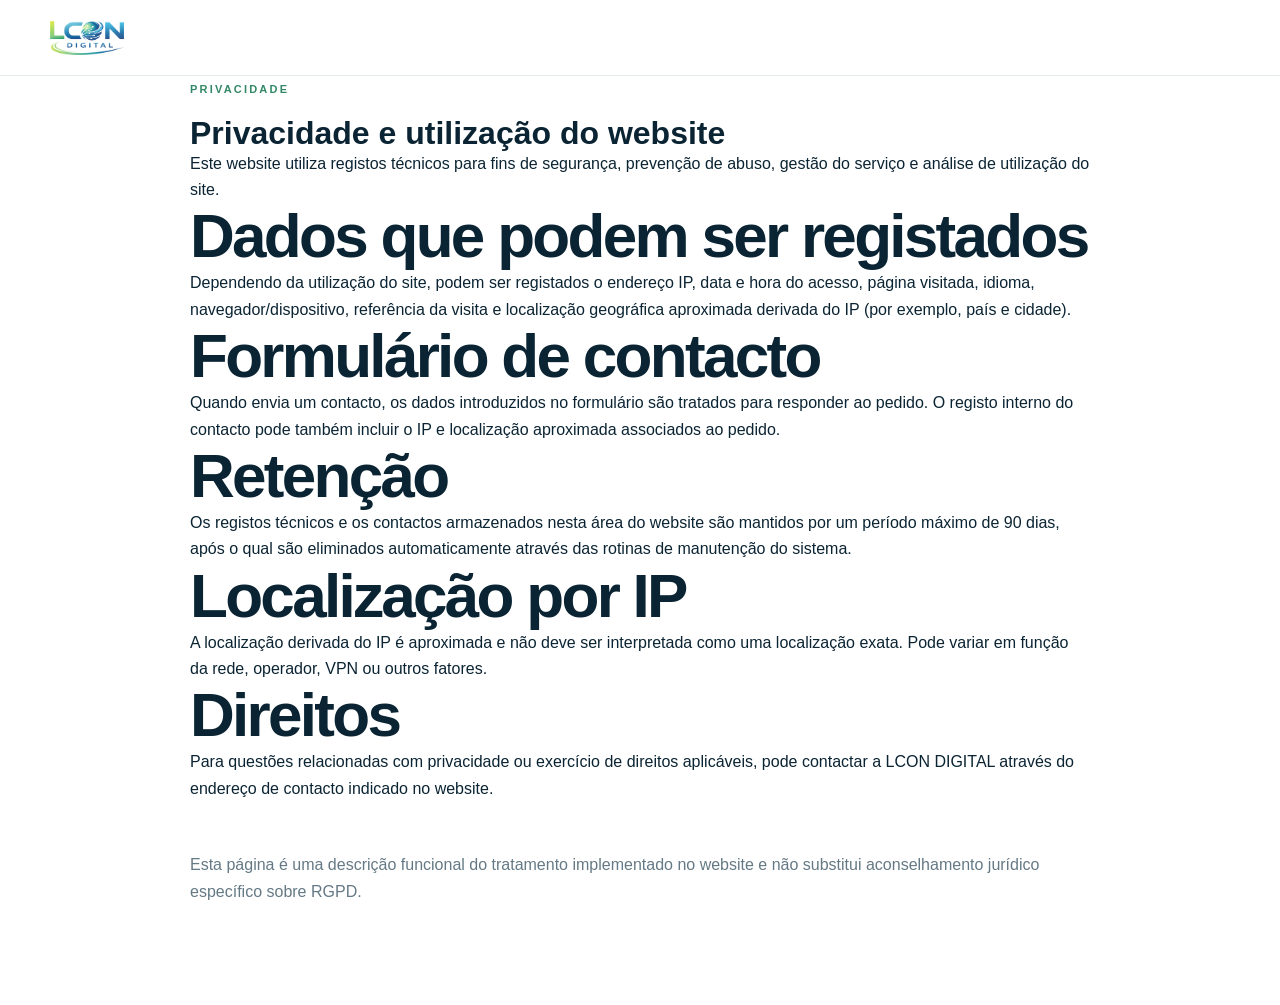
<file: privacy.html>
<!doctype html>
<html lang="pt-PT">
<head>
<meta charset="utf-8"><meta name="viewport" content="width=device-width,initial-scale=1">
<title>Privacidade | LCON DIGITAL</title>
<meta name="description" content="Informação de privacidade e utilização de dados no website da LCON DIGITAL.">
<link rel="icon" href="/favicon.ico" sizes="any">
<link rel="icon" type="image/png" sizes="32x32" href="/assets/favicon-32x32.png">
<link rel="stylesheet" href="/assets/styles.css">
</head>
<body>
<header><div class="wrap nav"><a class="brand" href="/"><img src="/assets/logo.png" alt="LCON DIGITAL" class="brand-logo"></a><a class="btn secondary" href="/">Voltar ao site</a></div></header>
<main class="wrap" style="padding-top:80px;padding-bottom:100px;max-width:900px">
<div class="eyebrow">Privacidade</div>
<h1>Privacidade e utilização do website</h1>
<p>Este website utiliza registos técnicos para fins de segurança, prevenção de abuso, gestão do serviço e análise de utilização do site.</p>
<h2>Dados que podem ser registados</h2>
<p>Dependendo da utilização do site, podem ser registados o endereço IP, data e hora do acesso, página visitada, idioma, navegador/dispositivo, referência da visita e localização geográfica aproximada derivada do IP (por exemplo, país e cidade).</p>
<h2>Formulário de contacto</h2>
<p>Quando envia um contacto, os dados introduzidos no formulário são tratados para responder ao pedido. O registo interno do contacto pode também incluir o IP e localização aproximada associados ao pedido.</p>
<h2>Retenção</h2>
<p>Os registos técnicos e os contactos armazenados nesta área do website são mantidos por um período máximo de 90 dias, após o qual são eliminados automaticamente através das rotinas de manutenção do sistema.</p>
<h2>Localização por IP</h2>
<p>A localização derivada do IP é aproximada e não deve ser interpretada como uma localização exata. Pode variar em função da rede, operador, VPN ou outros fatores.</p>
<h2>Direitos</h2>
<p>Para questões relacionadas com privacidade ou exercício de direitos aplicáveis, pode contactar a LCON DIGITAL através do endereço de contacto indicado no website.</p>
<p style="margin-top:50px;color:#647985">Esta página é uma descrição funcional do tratamento implementado no website e não substitui aconselhamento jurídico específico sobre RGPD.</p>
</main>
</body></html>
</file>
<file: assets/styles.css>
:root{--ink:#0b2433;--ink2:#163b4d;--green:#48a57b;--green2:#328866;--paper:#fff;--soft:#f4f7f7;--line:#dfe7e9;--muted:#667780;--max:1180px;--radius:18px}
*{box-sizing:border-box;margin:0;padding:0}html{scroll-behavior:smooth}body{font-family:Inter,-apple-system,BlinkMacSystemFont,"Segoe UI",Roboto,Arial,sans-serif;color:var(--ink);background:var(--paper);line-height:1.65}a{text-decoration:none;color:inherit}.wrap{width:min(calc(100% - 44px),var(--max));margin:auto}section{padding:115px 0}.eyebrow{font-size:11px;font-weight:850;letter-spacing:2.2px;text-transform:uppercase;color:var(--green2);margin-bottom:18px}h1,h2,h3{line-height:1.08}h2{font-size:clamp(38px,5vw,62px);letter-spacing:-2.7px}.lead{max-width:720px;margin-top:23px;color:var(--muted);font-size:18px}
header{position:fixed;z-index:100;top:0;left:0;right:0;height:76px;background:rgba(255,255,255,.92);backdrop-filter:blur(16px);border-bottom:1px solid rgba(223,231,233,.8)}.nav{height:100%;display:flex;align-items:center;justify-content:space-between}.brand{display:flex;align-items:center}.brand-logo{height:34px;width:auto;display:block}.links{display:flex;gap:27px;align-items:center;font-size:13px;font-weight:700;color:#465b65}.links a:hover{color:var(--green2)}.navbutton{padding:10px 17px;border-radius:9px;background:var(--ink);color:#fff!important}.toggle{display:none;border:0;background:none;font-size:26px;color:var(--ink);cursor:pointer}
.hero{min-height:100vh;display:flex;align-items:center;padding-top:120px;position:relative;overflow:hidden;background:linear-gradient(135deg,var(--ink),var(--ink2));color:#fff}.hero:before{content:"";position:absolute;width:680px;height:680px;border:1px solid rgba(72,165,123,.22);border-radius:50%;right:-340px;top:80px}.hero:after{content:"";position:absolute;width:390px;height:390px;border:1px solid rgba(120,190,255,.16);border-radius:50%;right:-80px;bottom:-240px}.hero-inner{position:relative;z-index:1;max-width:1050px}.hero h1{font-size:clamp(54px,8.5vw,104px);letter-spacing:-6px;max-width:1000px;color:#fff}.hero h1 span{color:var(--green)}.hero-sub{max-width:700px;color:#b2c2c9;font-size:20px;margin-top:30px}.founder{font-size:14px;color:#9fb1ba;margin-top:25px}.founder strong{color:#fff}.actions{display:flex;gap:12px;flex-wrap:wrap;margin-top:32px}.btn{min-height:48px;padding:0 21px;border-radius:9px;display:inline-flex;align-items:center;justify-content:center;font-size:13px;font-weight:800;transition:.2s}.primary{background:var(--green);color:#0b2433;box-shadow:0 12px 28px rgba(72,165,123,.28)}.primary:hover{transform:translateY(-2px)}.secondary{border:1px solid rgba(255,255,255,.28);background:rgba(255,255,255,.04);color:#fff}.secondary:hover{background:rgba(255,255,255,.1)}
.strip{border-top:1px solid var(--line);border-bottom:1px solid var(--line);padding:25px 0}.strip-inner{display:flex;justify-content:space-between;gap:30px;flex-wrap:wrap}.strip-item{font-size:11px;font-weight:800;letter-spacing:1.3px;text-transform:uppercase;color:#72828a}
.about{background:var(--soft)}.about-grid{display:grid;grid-template-columns:1.15fr .85fr;gap:100px;align-items:center}.about p{font-size:17px;color:var(--muted);margin-top:20px}.statement{font-size:clamp(25px,3.1vw,36px);line-height:1.28;font-weight:700;border-left:3px solid var(--green);padding-left:30px}
.service-head{display:flex;justify-content:space-between;align-items:end;gap:40px}.service-head .lead{margin-bottom:4px}.services{display:grid;grid-template-columns:repeat(2,1fr);gap:18px;margin-top:62px}.service{border:1px solid var(--line);border-radius:var(--radius);padding:34px;min-height:245px;position:relative;overflow:hidden;transition:.25s}.service:after{content:"";position:absolute;width:100px;height:100px;border-radius:50%;background:rgba(72,165,123,.07);right:-45px;bottom:-45px}.service:hover{transform:translateY(-5px);box-shadow:0 20px 55px rgba(11,36,51,.08);border-color:rgba(72,165,123,.45)}.num{font-size:11px;font-weight:900;color:var(--green2);letter-spacing:1.4px;margin-bottom:42px}.service h3{font-size:25px;margin-bottom:12px}.service p{font-size:15px;color:var(--muted);max-width:470px}
.cert-grid{display:grid;grid-template-columns:repeat(2,1fr);gap:18px;margin-top:60px}.cert-card{border:1px solid var(--line);border-radius:var(--radius);padding:34px;transition:.25s}.cert-card:hover{transform:translateY(-5px);box-shadow:0 20px 55px rgba(11,36,51,.08);border-color:rgba(72,165,123,.45)}.cert-badge{margin-bottom:22px}.cert-card h3{font-size:18px;line-height:1.35;letter-spacing:-.3px;margin-bottom:10px;min-height:74px}.cert-issuer{font-size:13px;color:var(--muted);margin-bottom:22px}.cert-link{font-size:12px;padding:0 16px;min-height:42px;border:1px solid var(--line);background:#fff;color:var(--ink)}.cert-link:hover{background:var(--soft)}
.dark{background:var(--ink);color:#fff}.dark h2{color:#fff}.dark .lead{color:#afc0c8}.expertise{margin-top:60px;display:grid;grid-template-columns:repeat(3,1fr);border:1px solid rgba(255,255,255,.13)}.expertise article{padding:32px;border-right:1px solid rgba(255,255,255,.13);border-bottom:1px solid rgba(255,255,255,.13);min-height:175px}.expertise article:nth-child(3n){border-right:0}.expertise article:nth-child(n+4){border-bottom:0}.expertise h3{font-size:19px;margin-bottom:9px}.expertise p{font-size:14px;color:#9fb1ba}
.founder-section{padding-bottom:125px}.founder-grid{display:grid;grid-template-columns:.75fr 1.25fr;gap:90px;align-items:center;margin-top:58px}.photo-wrap{max-width:405px;position:relative;aspect-ratio:1;background:#fff;border-radius:24px}.photo-wrap:after{content:"";position:absolute;z-index:0;right:-13px;bottom:-13px;width:78%;height:78%;background:rgba(72,165,123,.13);border-radius:24px}.photo{display:block;width:100%;height:100%;aspect-ratio:1;object-fit:contain;object-position:center;border-radius:24px;position:relative;z-index:1;box-shadow:0 25px 65px rgba(11,36,51,.13);background:#fff}.name{font-size:clamp(39px,5vw,59px);letter-spacing:-3px}.role{font-size:14px;font-weight:850;color:var(--green2);margin:8px 0 25px}.bio{font-size:17px;color:var(--muted);margin-bottom:17px;max-width:680px}.credentials{display:grid;grid-template-columns:repeat(2,1fr);gap:10px;margin-top:28px;max-width:600px}.credential{border:1px solid var(--line);border-radius:12px;padding:15px 17px}.credential strong{display:block;font-size:13px}.credential span{font-size:12px;color:var(--muted)}
.impact-grid{margin-top:60px;display:grid;grid-template-columns:repeat(2,1fr);gap:18px}.impact-card{border:1px solid rgba(255,255,255,.14);border-radius:var(--radius);padding:38px;position:relative;overflow:hidden;transition:.25s}.impact-card:hover{transform:translateY(-5px);border-color:rgba(72,165,123,.5)}.impact-tag{font-size:11px;font-weight:900;letter-spacing:1.4px;color:var(--green);text-transform:uppercase;margin-bottom:24px}.impact-figure{font-size:clamp(40px,4.4vw,58px);font-weight:900;letter-spacing:-2px;color:#fff;margin-bottom:12px}.impact-card p{font-size:15px;color:#9fb1ba;max-width:420px}.impact-sub{margin-top:10px;font-weight:700;color:#cfe3d8!important}.impact-note{margin-top:28px;font-size:12px;color:#7d93a0}
.approach{background:var(--soft)}.steps{display:grid;grid-template-columns:repeat(4,1fr);margin-top:62px;border-top:1px solid var(--line)}.step{padding:28px 22px 0 0;border-right:1px solid var(--line)}.step:not(:first-child){padding-left:22px}.step:last-child{border-right:0}.stepno{color:var(--green2);font-size:11px;font-weight:900;letter-spacing:1.2px;margin-bottom:21px}.step h3{font-size:22px;margin-bottom:10px}.step p{font-size:14px;color:var(--muted)}
.contact{background:linear-gradient(135deg,var(--ink),var(--ink2));color:#fff}.contact h2{color:#fff}.contact .lead{color:#b2c2c9}.contact-grid{display:grid;grid-template-columns:.75fr 1.25fr;gap:85px;margin-top:58px}.contact-copy p{color:#afc0c8;margin-bottom:25px}.contact-link{display:block;font-size:16px;margin:12px 0}.contact-link:hover{color:#8ed4b1}form{display:grid;gap:12px}form input,form textarea,form select{width:100%;border:1px solid rgba(255,255,255,.18);background:rgba(255,255,255,.07);border-radius:9px;color:#fff;padding:14px 15px;outline:0}form input::placeholder,form textarea::placeholder{color:#a6b8c0}form select{color:#dce5e8}form option{color:var(--ink)}form textarea{min-height:150px;resize:vertical}form button{border:0;cursor:pointer;background:var(--green);color:#fff}form button:disabled{opacity:.65;cursor:wait;transform:none}.form-status{min-height:20px;font-size:13px;color:#b8d8ca}.note{font-size:11px;color:#8da2ab}.hp-field{position:absolute;left:-9999px;top:-9999px;opacity:0;height:0;width:0;overflow:hidden}
footer{background:#061923;color:#849aa4;padding:30px 0}.footer{display:flex;justify-content:space-between;align-items:center;gap:25px}.footer-brand{display:flex;align-items:center;gap:16px}.footer-logo{height:28px;width:auto;display:block}.footer small{display:block}.footer-links{display:flex;gap:20px;font-size:13px}.footer-links a:hover{color:#fff}.reveal{opacity:0;transform:translateY(18px);transition:opacity .7s ease,transform .7s ease}.reveal.on{opacity:1;transform:none}
@media(max-width:900px){section{padding:90px 0}.about-grid,.founder-grid,.contact-grid{grid-template-columns:1fr;gap:50px}.impact-grid{grid-template-columns:1fr}.cert-grid{grid-template-columns:1fr}.expertise{grid-template-columns:repeat(2,1fr)}.expertise article:nth-child(3n){border-right:1px solid rgba(255,255,255,.13)}.expertise article:nth-child(2n){border-right:0}.expertise article:nth-child(n+4){border-bottom:1px solid rgba(255,255,255,.13)}.expertise article:nth-child(n+5){border-bottom:0}.steps{grid-template-columns:repeat(2,1fr)}.step{padding:28px 20px 28px 0;border-bottom:1px solid var(--line)}.step:nth-child(even){padding-left:20px;border-right:0}}
@media(max-width:720px){.wrap{width:min(calc(100% - 34px),var(--max))}.links{display:none;position:absolute;top:76px;left:0;right:0;background:#fff;border-bottom:1px solid var(--line);padding:20px 17px;flex-direction:column;align-items:flex-start;gap:17px}.links.open{display:flex}.toggle{display:block}.hero{min-height:92vh;padding-top:115px}.hero h1{font-size:clamp(47px,13vw,72px);letter-spacing:-3.5px}.hero-sub{font-size:18px}.strip-inner{display:grid;grid-template-columns:1fr 1fr;gap:14px}.service-head{display:block}.services,.expertise,.steps,.credentials{grid-template-columns:1fr}.expertise article,.expertise article:nth-child(2n){border-right:0;border-bottom:1px solid rgba(255,255,255,.13)!important}.expertise article:last-child{border-bottom:0!important}.step,.step:nth-child(even){border-right:0;padding:25px 0}.footer{display:block}.footer-links{margin-top:18px;flex-wrap:wrap}}


/* Language switcher */
.lang-toggle{appearance:none;border:1px solid var(--line);background:#fff;color:var(--ink);font:inherit;font-size:.72rem;font-weight:800;letter-spacing:.12em;padding:.62rem .72rem;border-radius:999px;cursor:pointer;display:inline-flex;align-items:center;gap:.35rem;transition:all .2s ease;margin-left:.35rem;white-space:nowrap}.lang-toggle:hover{border-color:rgba(77,174,131,.8);color:#4dae83}.lang-current{color:#4dae83}.lang-alt{opacity:.72}.lang-separator{opacity:.35}@media(max-width:900px){.lang-toggle{margin:.5rem 0 0;padding:.65rem .8rem}.links.open .lang-toggle{display:inline-flex}}

/* Mobile alignment: all approach steps share the same left edge. */
@media(max-width:720px){
  .steps .step,
  .steps .step:nth-child(n),
  .steps .step:nth-child(even){
    margin-left:0!important;
    padding-left:0!important;
    padding-right:0!important;
  }
}
</file>
